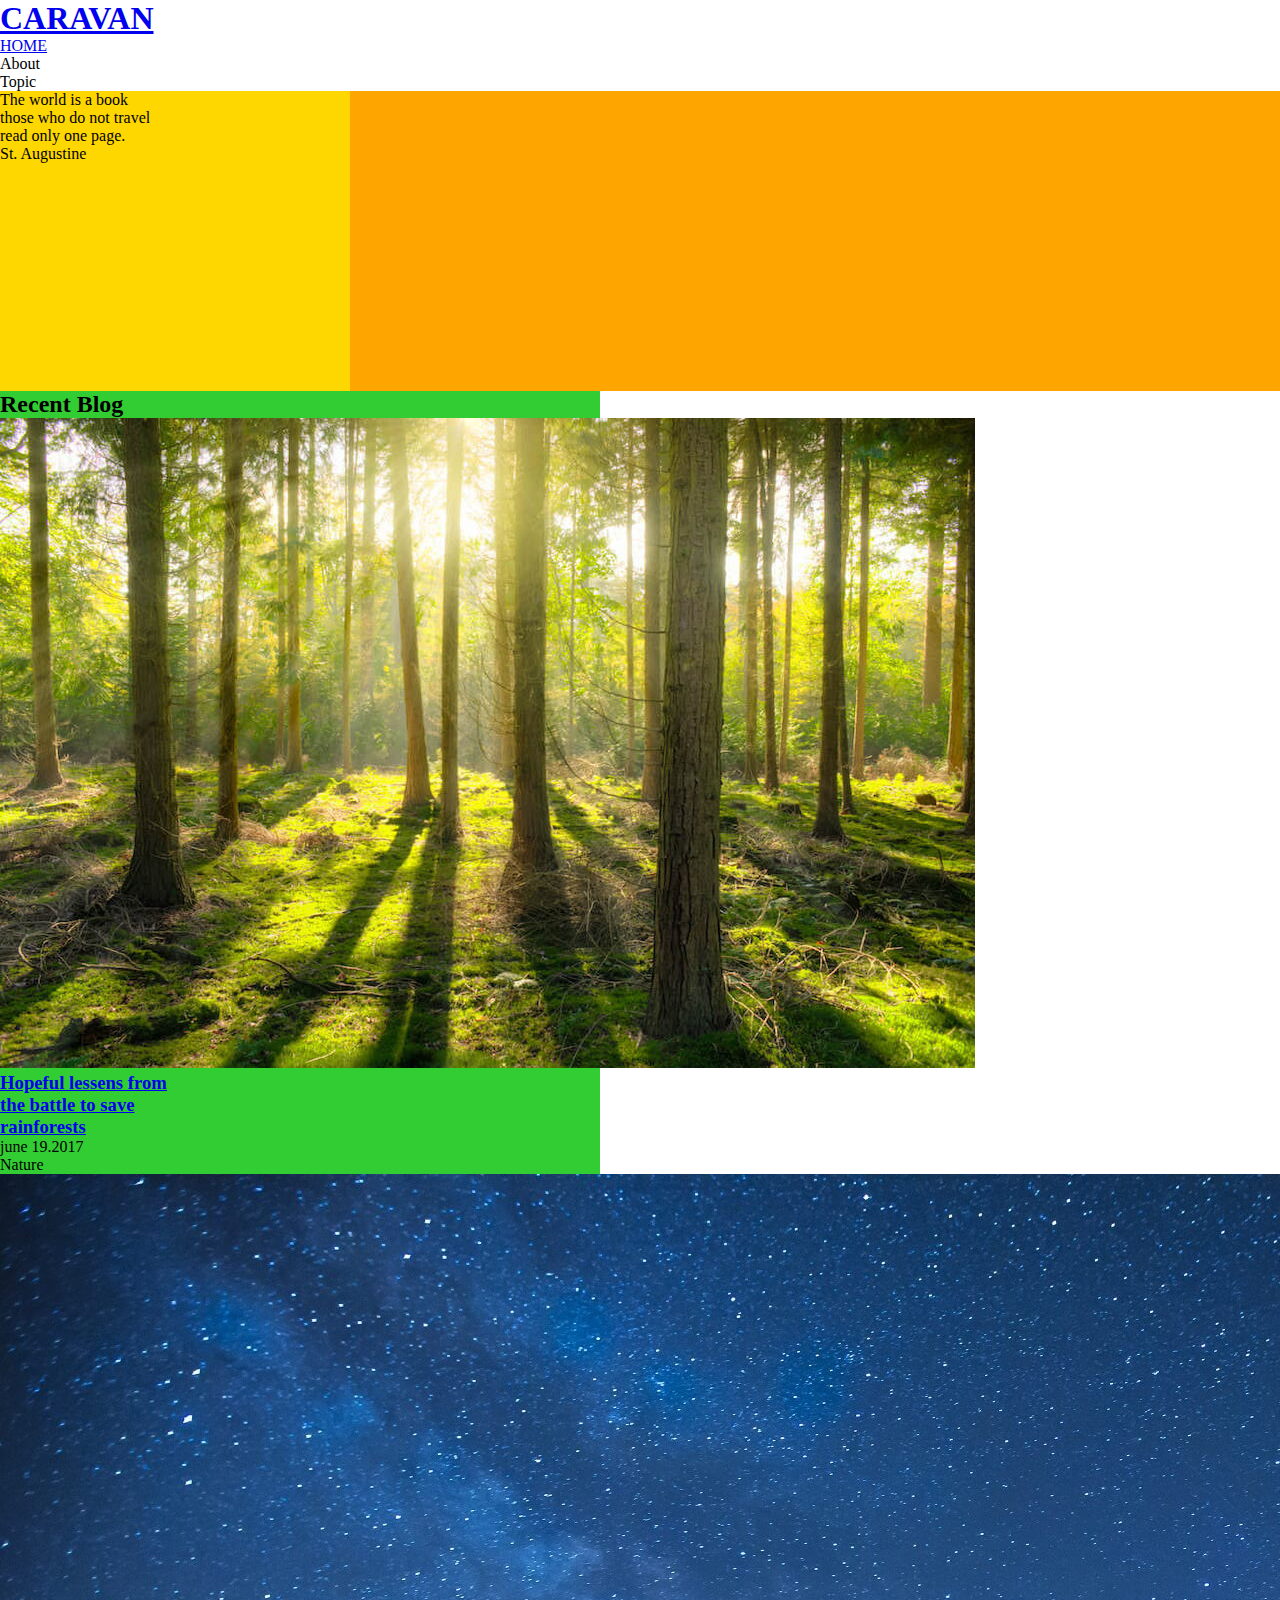
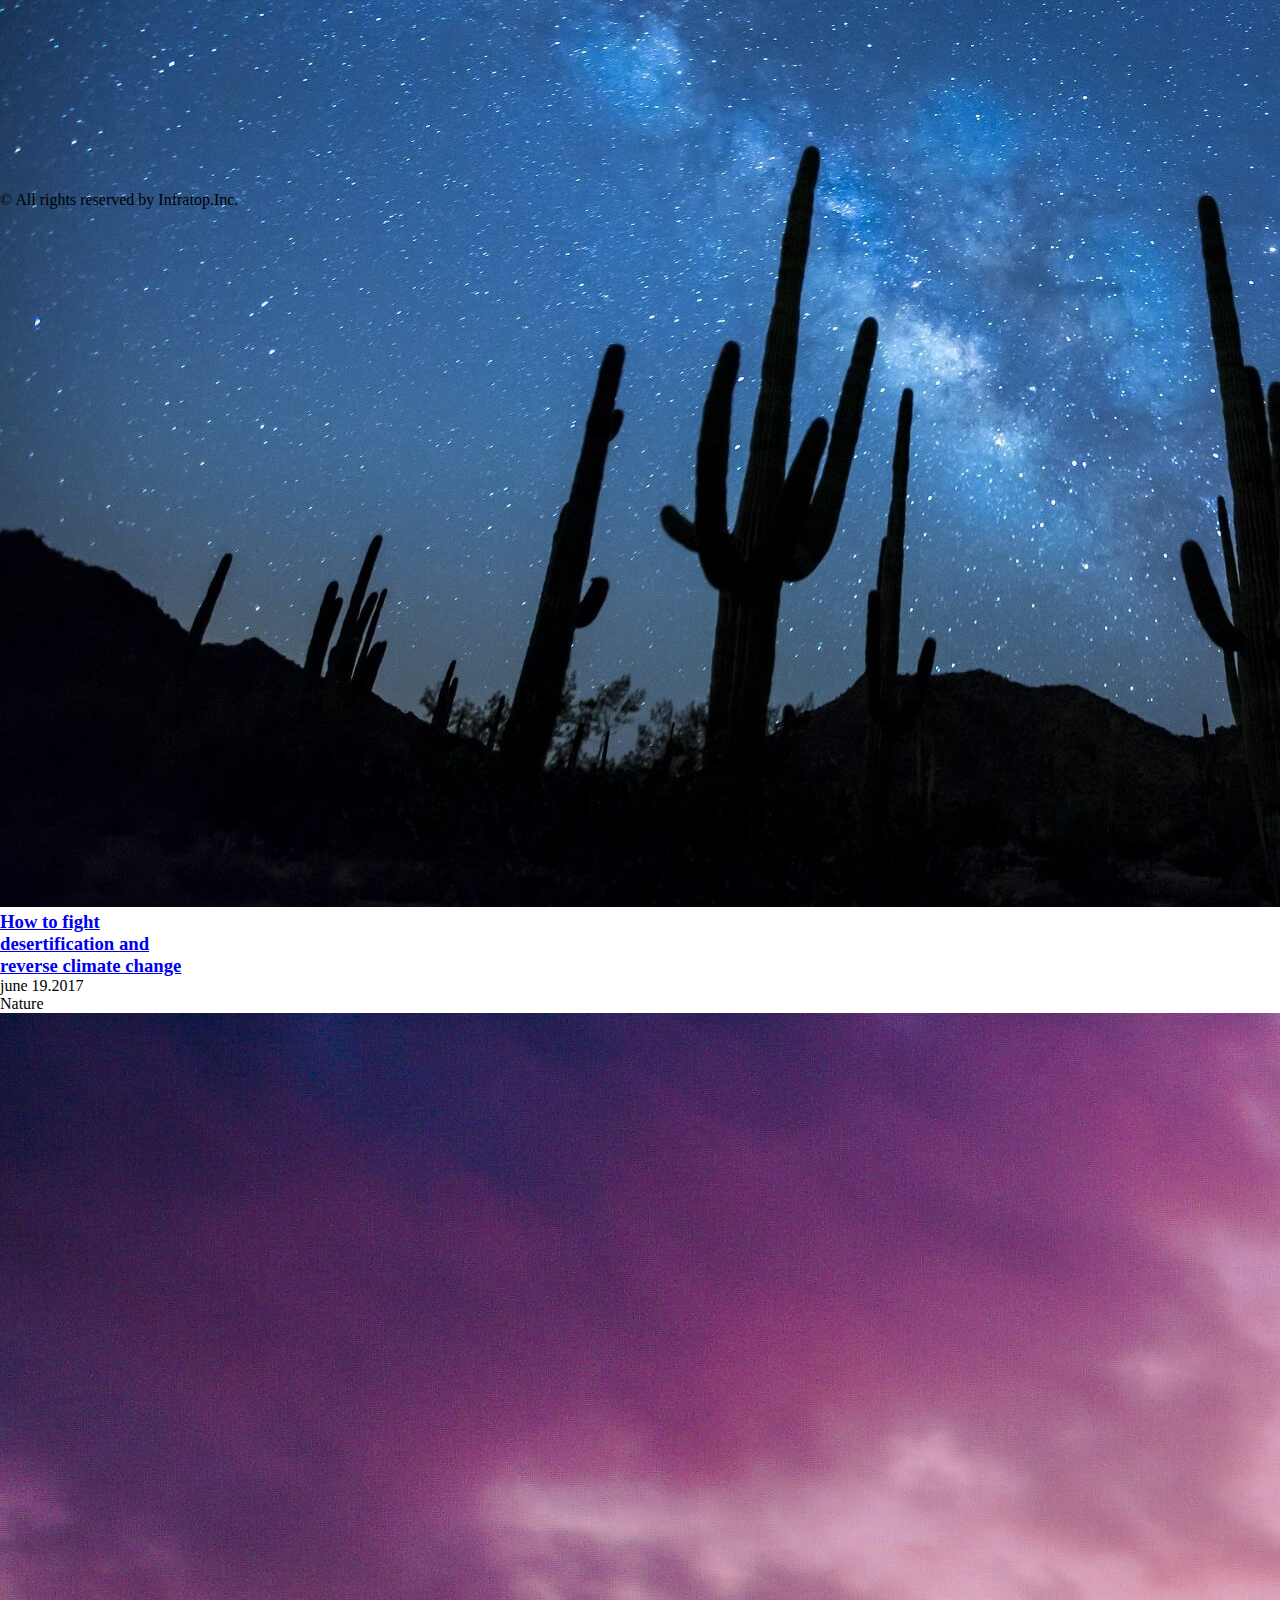
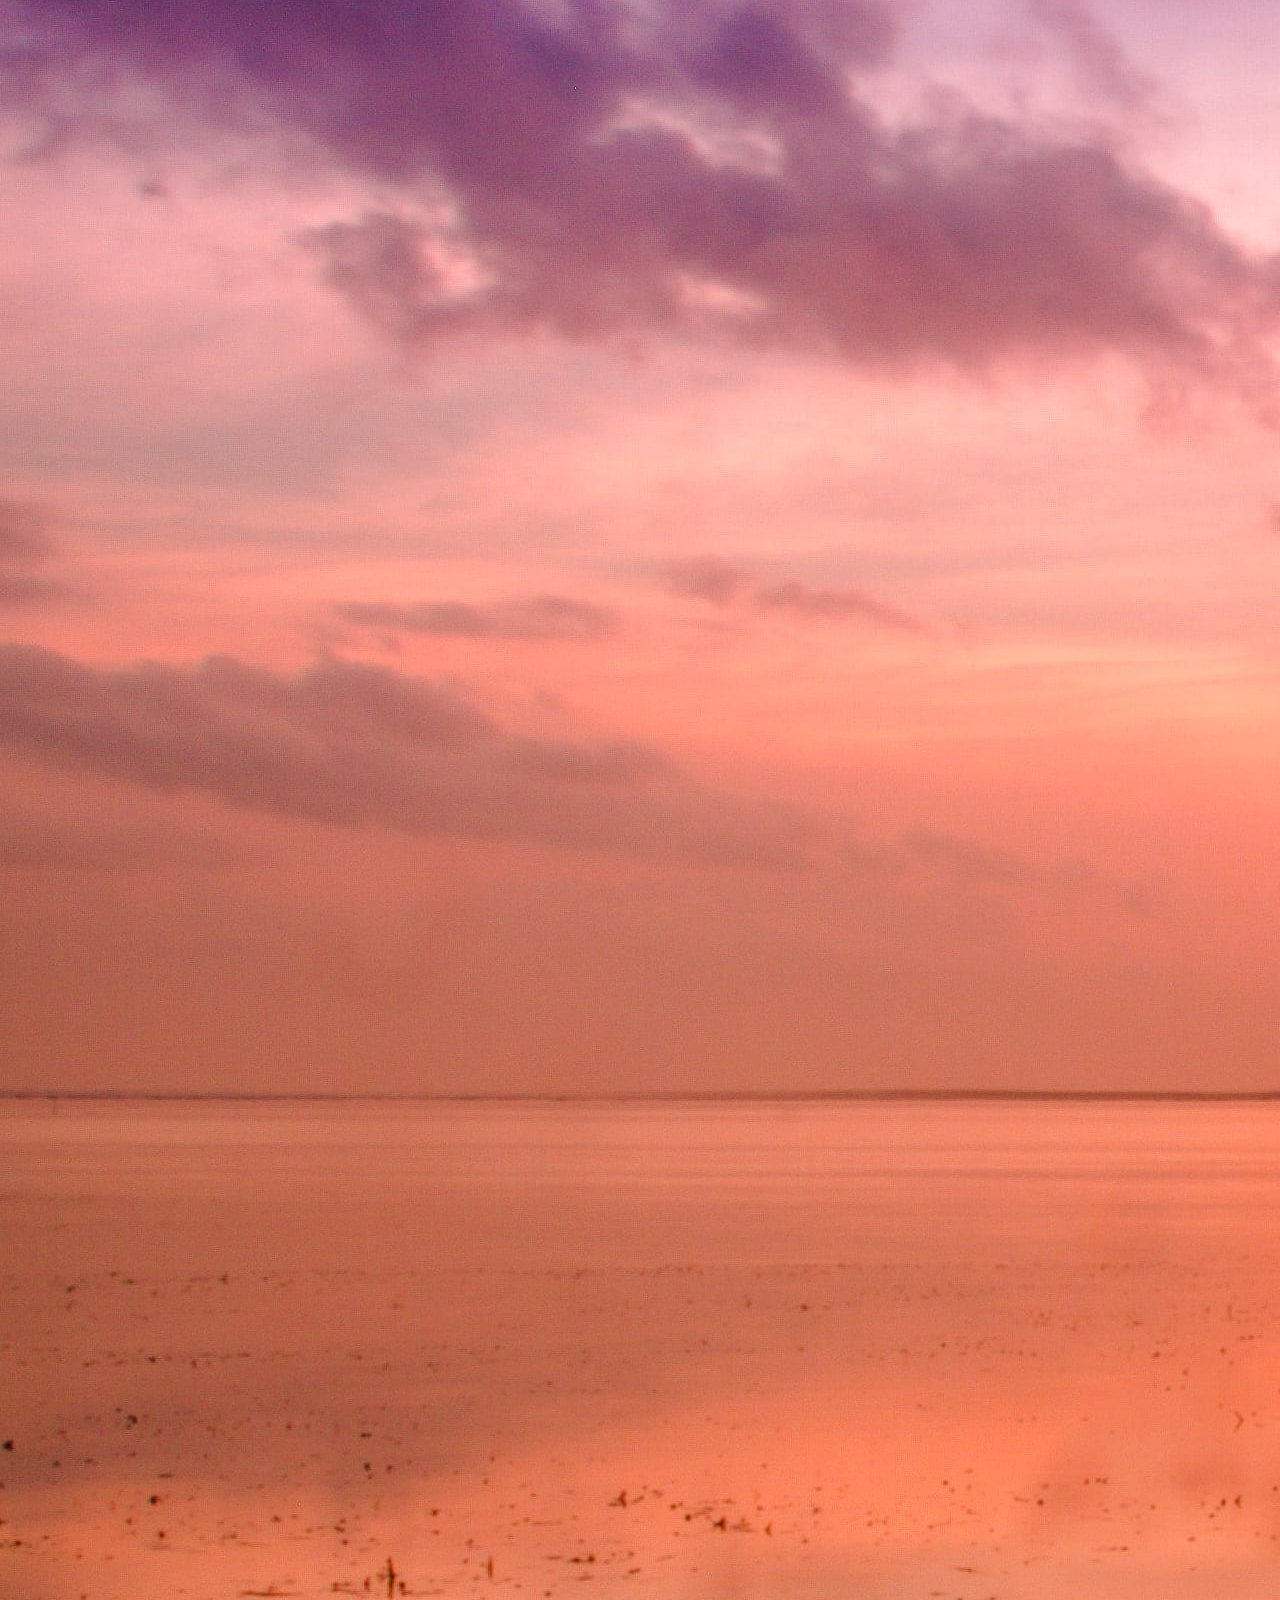
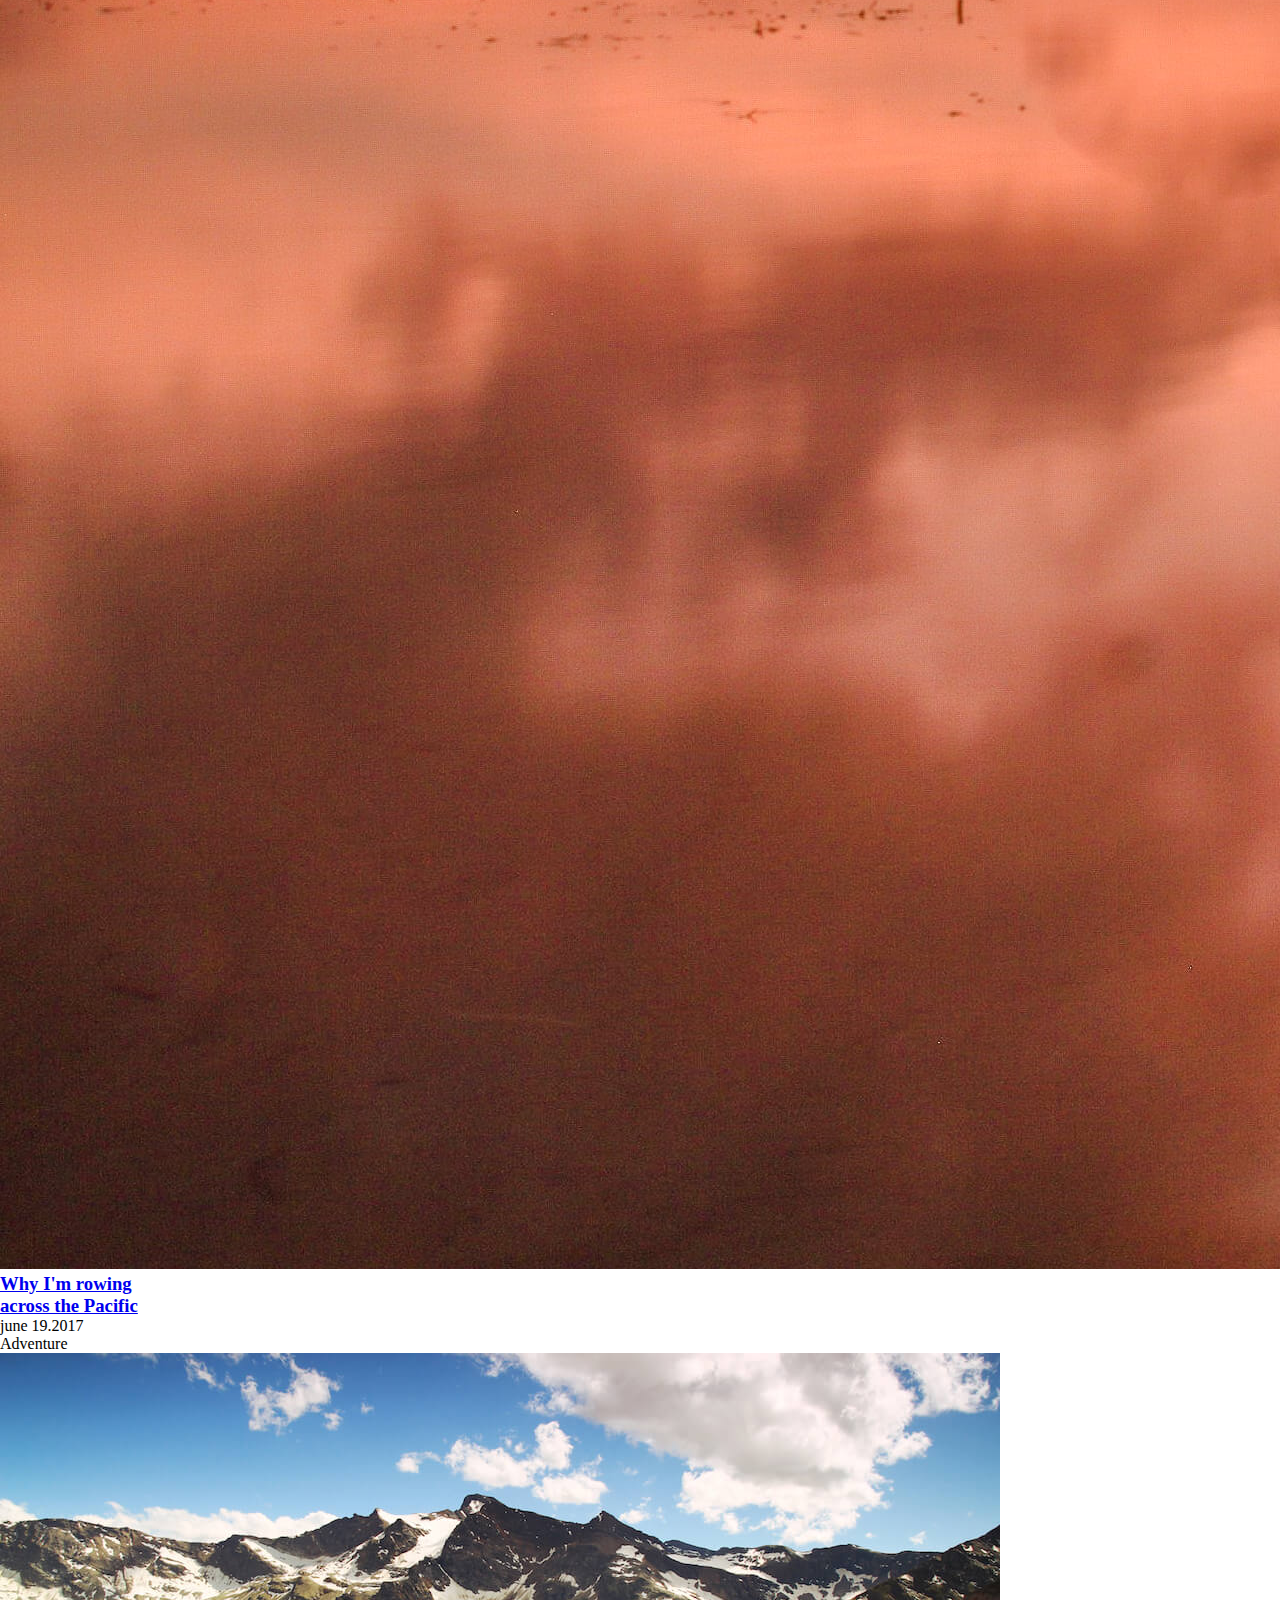
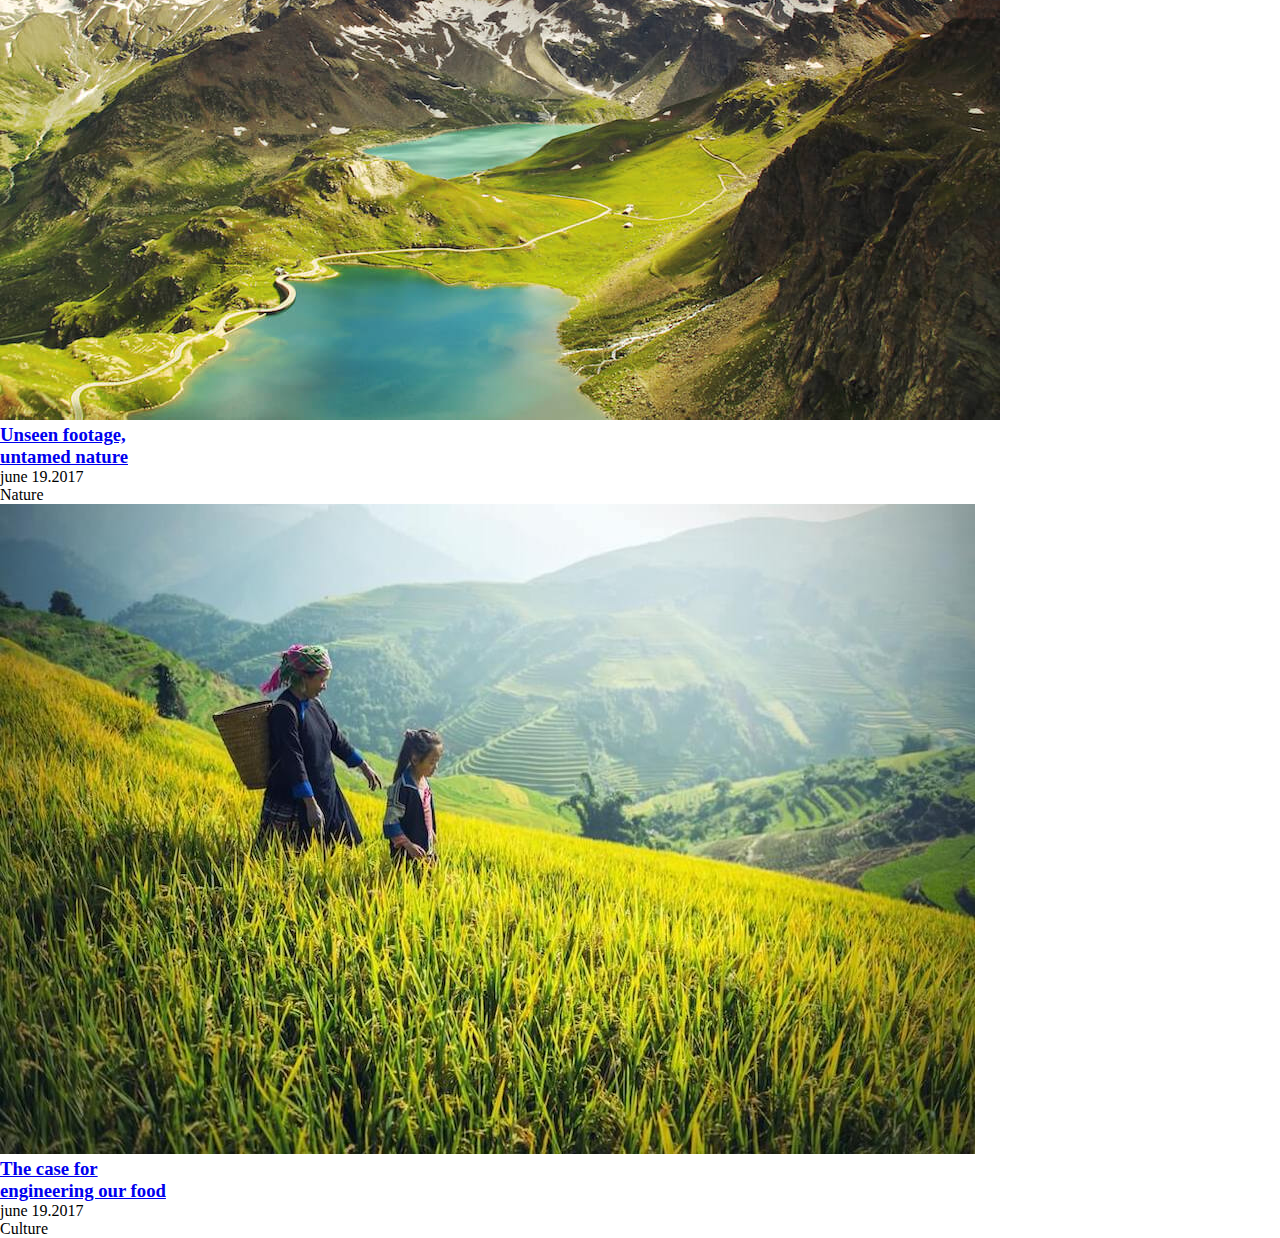
<file: caravan/index.html>
<!DOCTYPE html>
<html lang="jp">
<head>
  <meta charset="UTF-8">
  
  <link rel="stylesheet" href="style.css">
  <meta http-equiv="X-UA-Compatible" content="IE=edge">
  <meta name="viewport" content="width=device-width, initial-scale=1.0">
  <title>CARAVAN</title>
</head>

<body>
  <header>
    <h1 class="heading">
      <a href="index.html">
        CARAVAN
      </a>
      
    </h1>
  </header>

<nav>
  <ul class="nav-list">

    <li class="nav-list-item">
      <a href="index.html">HOME</a>
    </li>
  <li class="nav-list-item">About</li>
  <li class="nav-list-item">Topic</li>
  
  </ul>
</nav>

  <div class="main-visual">
  <div class="main-visual-content">
    <p class="main-visual-text">
      The world is a book<br>
      those who do not travel<br>
      read only one page.
    </p>
    <p class="main-visual-name">
      St. Augustine
    </p>


  </div>
  </div>
  

  <main>
    <section class="blog">
    <h2 class="blog-heading">Recent Blog</h2>
    <div class="blog-box">
    <div class="blog-item">
      <img class="blog-image" src="img/forest.jpg">
      <section class="blog-text">
        <h3 class="blog-text-heading">
          <a href="single.html">
            Hopeful lessens from<br>
            the battle to save<br>
            rainforests
          </a>

        </h3>
        <p class="blog-date">june 19.2017</p>
        <span class="category">Nature</span>
      </section>

    </div>

    <div class="blog-item">
      <img class="blog-image" src="img/desert.jpg">
      <section class="blog-text">
        <h3 class="blog-text-heading">
          <a href="single.html">
              How to fight<br />
              desertification and<br />
              reverse climate change
          </a>

        </h3>
        <p class="blog-date">june 19.2017</p>
        <span class="category">Nature</span>
      </section>

    </div>

    <div class="blog-item">
      <img class="blog-image" src="img/sunset.jpg">
      <section class="blog-text">
        <h3 class="blog-text-heading">
          <a href="single.html">
            Why I'm rowing<br />
            across the Pacific
          </a>

        </h3>
        <p class="blog-date">june 19.2017</p>
        <span class="category">Adventure</span>
      </section>

    </div>

    <div class="blog-item">
      <img class="blog-image" src="img/italy.jpg">
      <section class="blog-text">
        <h3 class="blog-text-heading">
          <a href="single.html">
            Unseen footage,<br />
            untamed nature
          </a>

        </h3>
        <p class="blog-date">june 19.2017</p>
        <span class="category">Nature</span>
      </section>

    </div>

    <div class="blog-item">
      <img class="blog-image" src="img/asia.jpg">
      <section class="blog-text">
        <h3 class="blog-text-heading">
          <a href="single.html">
            The case for<br />
            engineering our food
          </a>

        </h3>
        <p class="blog-date">june 19.2017</p>
        <span class="category">Culture</span>
      </section>

    </div>
    </div>
    </section>
    <div class="sidebar"></div>
  </main>

  <footer>
    <p class="footer-text">© All rights reserved by Infratop.Inc.</p>
    


  </footer>

  
</body>
</html>
</file>
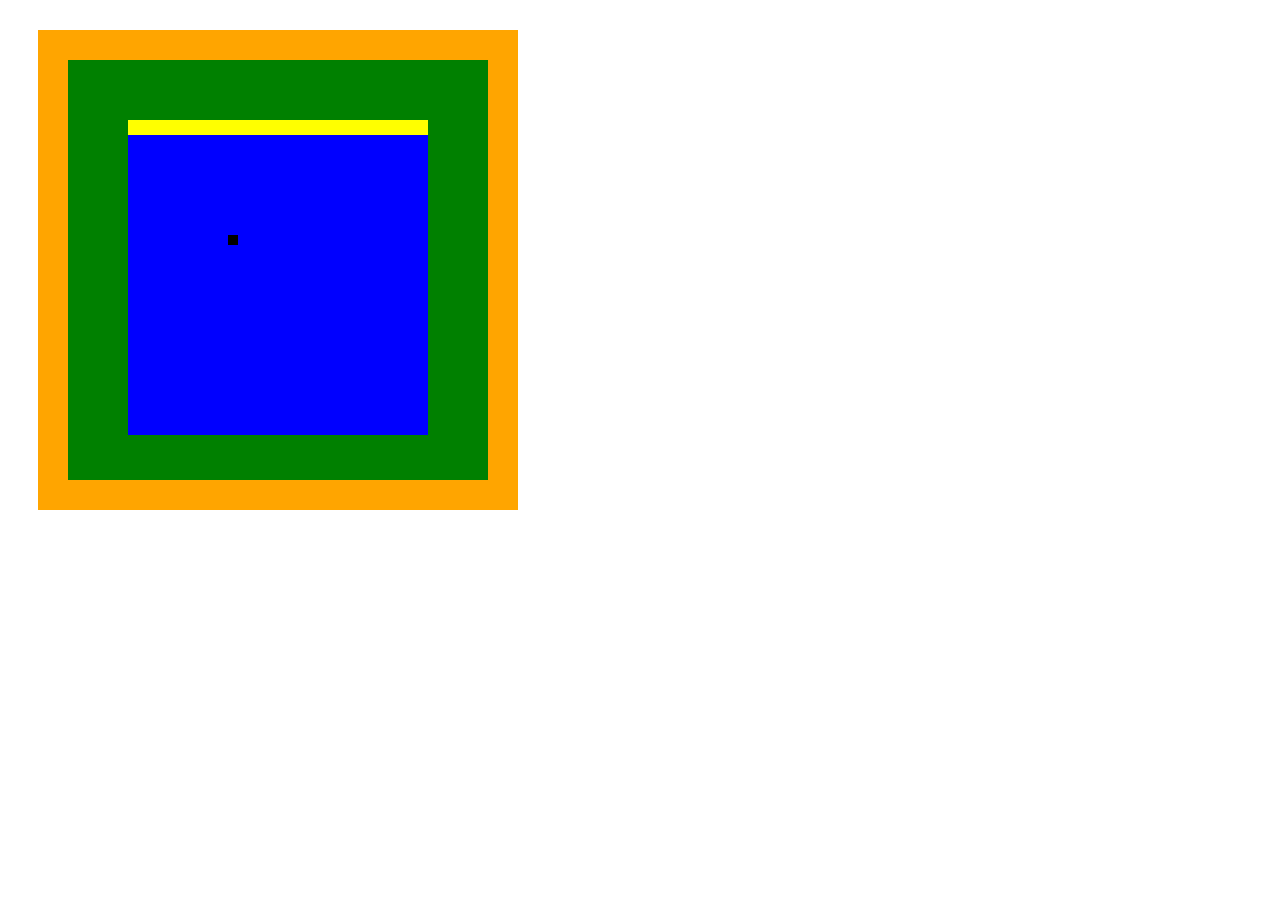
<file: box.html>
<!DOCTYPE html>
<html lang="ja">
<head>
  <meta charset="UTF-8">

  <link rel="stylesheet" href="box.css">
  <meta http-equiv="X-UA-Compatible" content="IE=edge">
  <meta name="viewport" content="width=device-width, initial-scale=1.0">
  <title>BOX</title>

</head>
<body>
  <div class="box1">
    <div class="box2"><div class="box3"></div></div>
  
  </div>
  
</body>
</html>
</file>
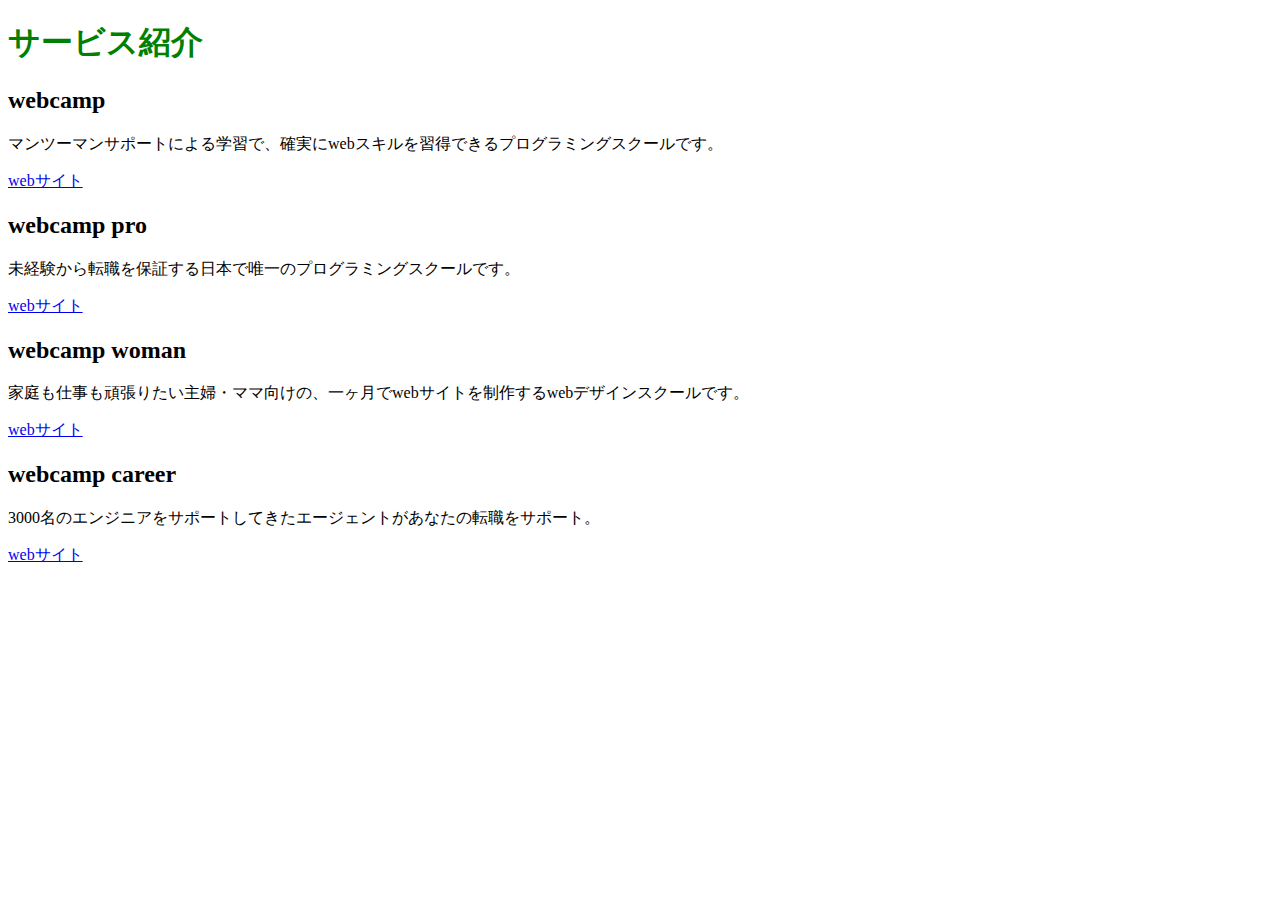
<file: ensyu1.html>
<!DOCTYPE HTML>
<html lang="ja">
  <head>
    <meta charset="UTF-8">
    <title>演習問題</title>

    <link rel="stylesheet" href="ensyucss1.css">

  </head>

  <body>
    <h1 id="word-green">サービス紹介</h1>

    <h2>webcamp</h2>
    <p>マンツーマンサポートによる学習で、確実にwebスキルを習得できるプログラミングスクールです。</p>
    <a href="https://web-camp.io/">webサイト</a>

    <h2>webcamp pro</h2>
    <p>未経験から転職を保証する日本で唯一のプログラミングスクールです。</p>
    <a href="https://web-camp.io/">webサイト</a>

    <h2>webcamp woman</h2>
    <p>家庭も仕事も頑張りたい主婦・ママ向けの、一ヶ月でwebサイトを制作するwebデザインスクールです。</p>
    <a href="https://web-camp.io/">webサイト</a>

    <h2>webcamp career</h2>
    <p>3000名のエンジニアをサポートしてきたエージェントがあなたの転職をサポート。</p>
    <a href="https://web-camp.io/">webサイト</a>


  </body>
</file>
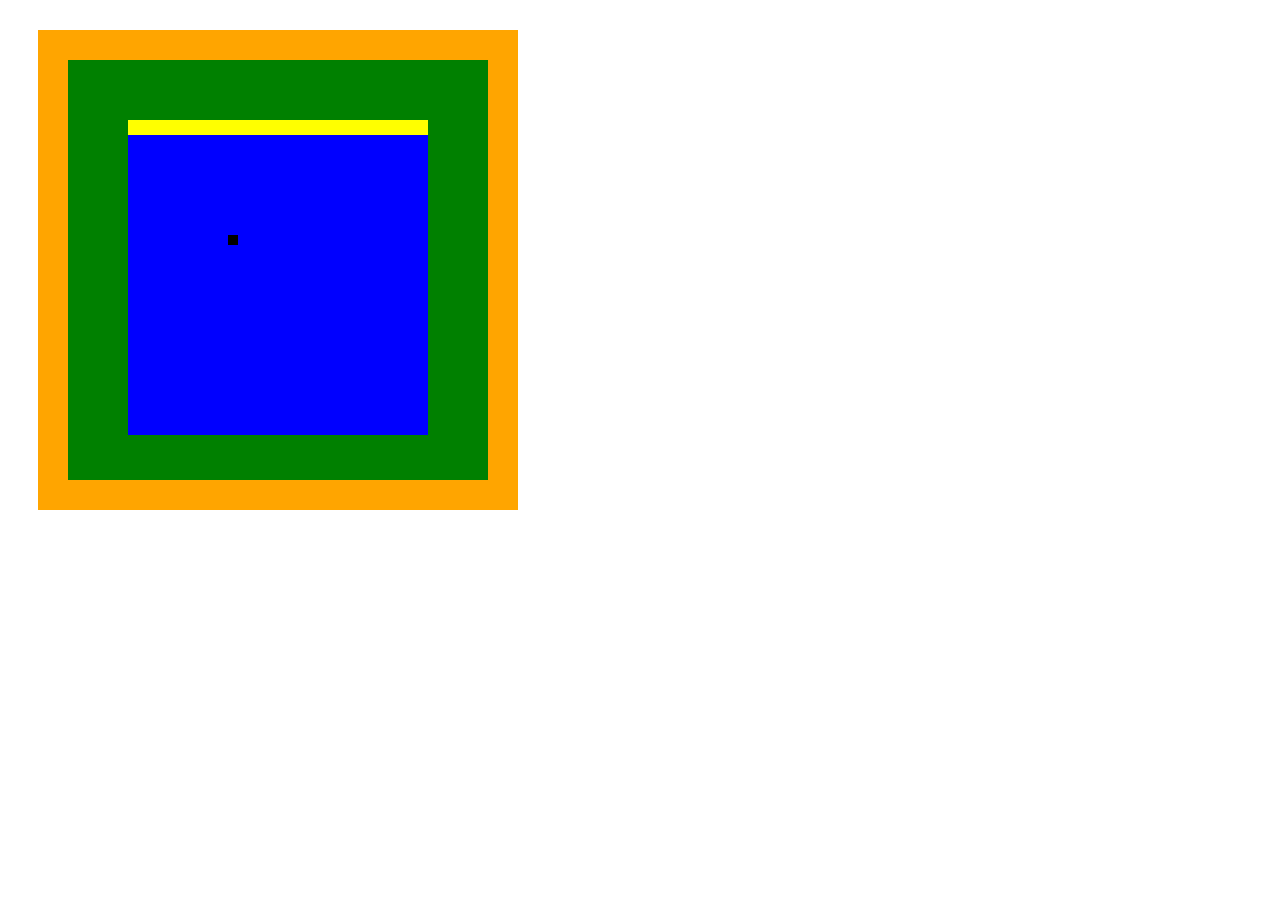
<file: box/box.html>
<!DOCTYPE html>
<html lang="ja">
<head>
  <meta charset="UTF-8">

  <link rel="stylesheet" href="box.css">
  <meta http-equiv="X-UA-Compatible" content="IE=edge">
  <meta name="viewport" content="width=device-width, initial-scale=1.0">
  <title>BOX</title>

  

</head>
<body>
  <div class="box1">
    <div class="box2"><div class="box3"></div></div>
  
  </div>
  
</body>
</html>
</file>
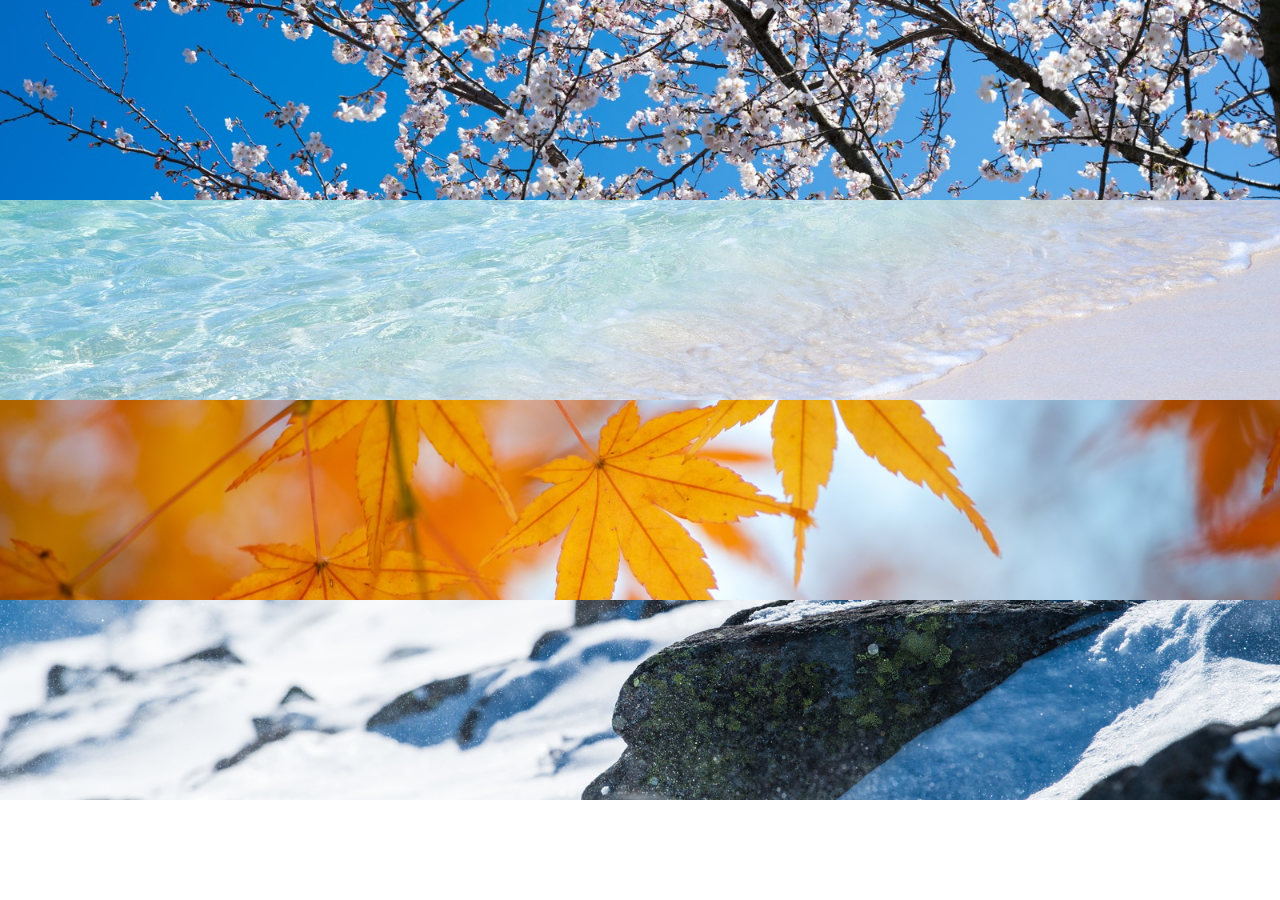
<file: caravan/1-6.html>
<!DOCTYPE html>
<html lang="ja">
<head>
  <meta charset="UTF-8">
  <link rel="stylesheet" href="1-6.css">
  <meta http-equiv="X-UA-Compatible" content="IE=edge">
  <meta name="viewport" content="width=device-width, initial-scale=1.0">
  <title>1-6演習問題</title>
</head>
<body>
  <div class="spring"></div>
  <div class="summer"></div>
  <div class="fall"></div>
  <div class="winter"></div>
  
</body>
</html>
</file>
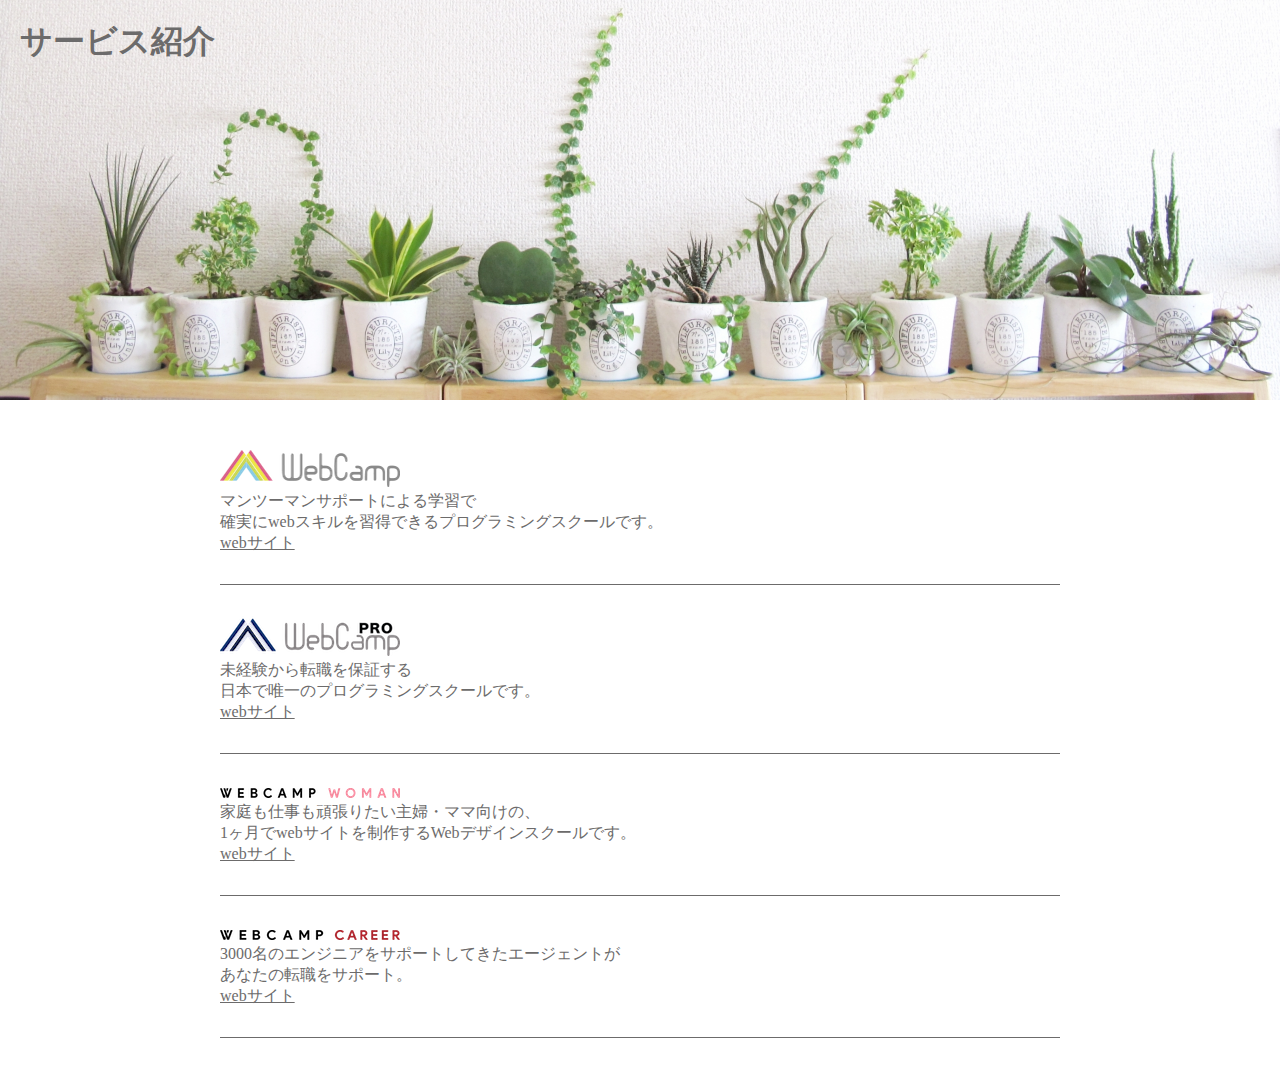
<file: caravan/1-7.html>
<!DOCTYPE html>
<html lang="ja">
<head>
  <meta charset="UTF-8">
  <link rel="stylesheet" href="1-7.css">
  <meta http-equiv="X-UA-Compatible" content="IE=edge">
  <meta name="viewport" content="width=device-width, initial-scale=1.0">
  <title>1-7演習問題</title>
</head>
<body>
  <header>
    <section>
      <h1 class="header-text">サービス紹介</h1>
    </section>
  </header>

  <main>
    <div>
  <img src="img3/wc-logo.png">
  <p class="main-tixt">
    マンツーマンサポートによる学習で<br>
    確実にwebスキルを習得できるプログラミングスクールです。
  </p>
  <a href="https://web-camp.io/" class="link-text">webサイト</a>
  <div class="main-bottom">

  </div>
</div>

 <div class="main-box">
  <img src="img3/wcp-logo.png">
  <p class="main-tixt">
    未経験から転職を保証する<br>
    日本で唯一のプログラミングスクールです。
  </p>
  <a href="https://web-camp.io/" class="link-text">webサイト</a>
  <div class="main-bottom">

  </div>
</div>

<div class="main-box">
  <img src="img3/wcw-logo.png">
  <p class="main-tixt">
    家庭も仕事も頑張りたい主婦・ママ向けの、<br>
    1ヶ月でwebサイトを制作するWebデザインスクールです。
  </p>
  <a href="https://web-camp.io/" class="link-text">webサイト</a>
  <div class="main-bottom">

  </div>
 </div>

 <div class="main-box">
  <img src="img3/wcc-logo.png">
  <p class="main-tixt">
    3000名のエンジニアをサポートしてきたエージェントが<br>
    あなたの転職をサポート。
  </p>
  <a href="https://web-camp.io/" class="link-text">webサイト</a>
  <div class="main-bottom">

  </div>
</div>

  </main>
</body>
</html>
</file>
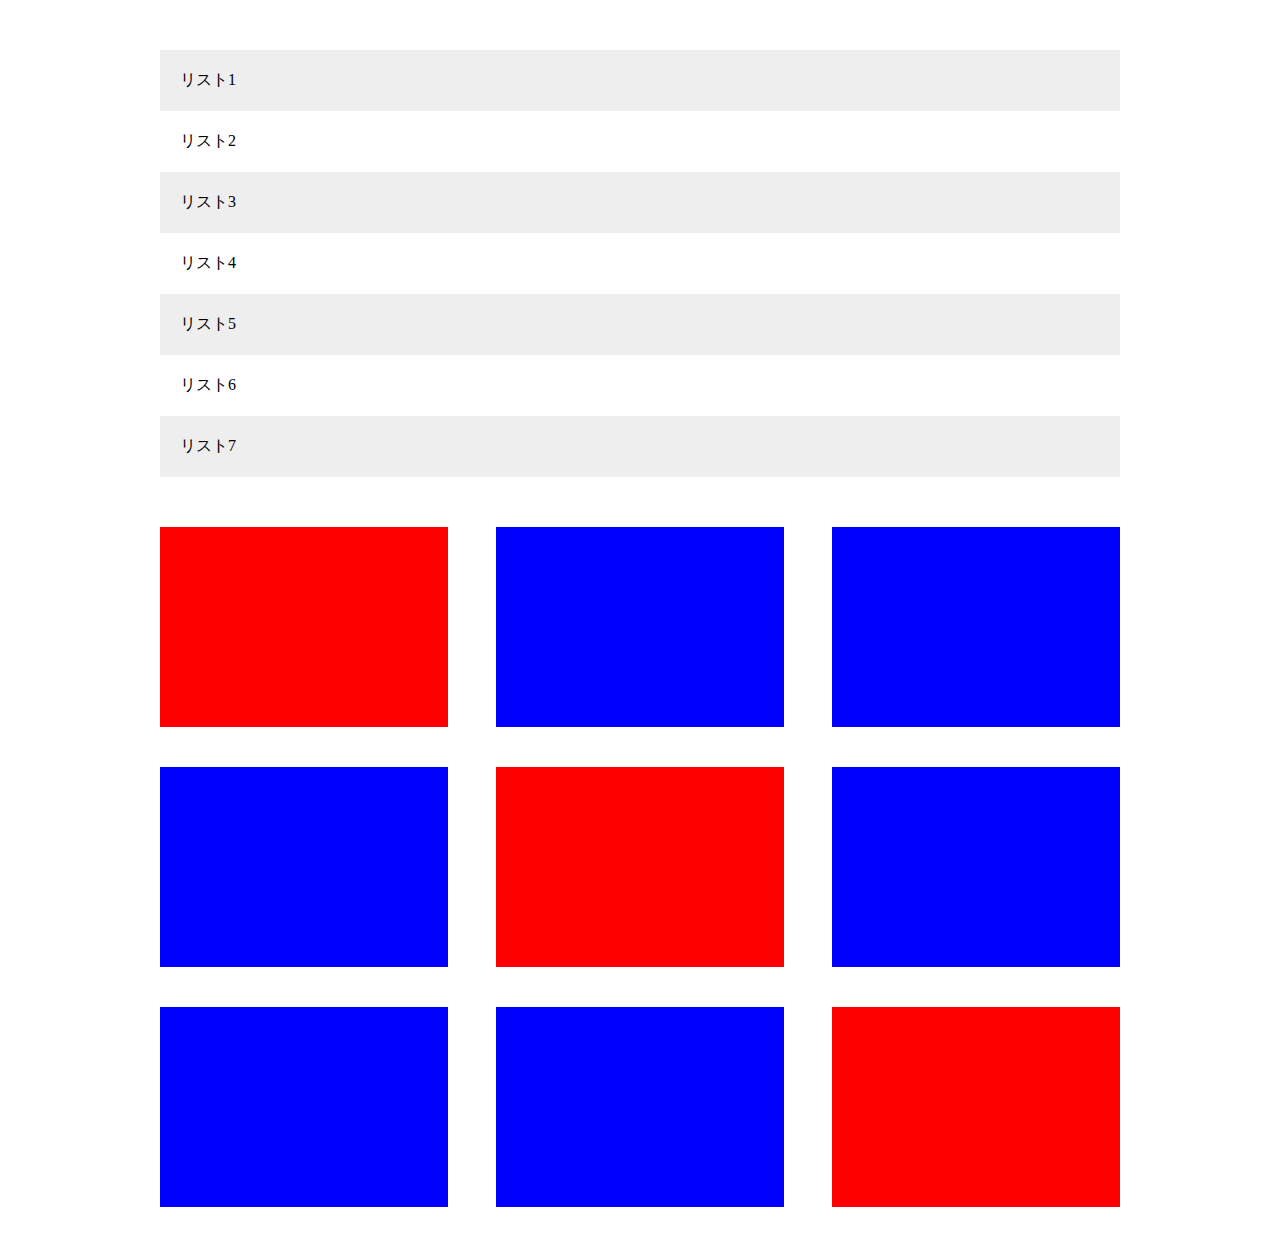
<file: caravan/1-8.html>
<!DOCTYPE html>
<html lang="jp">
<head>
  <meta charset="UTF-8">
  <link rel="stylesheet" href="1-8.css">
  <meta http-equiv="X-UA-Compatible" content="IE=edge">
  <meta name="viewport" content="width=device-width, initial-scale=1.0">
  <title>1-8演習問題</title>
</head>
<body>
  <main>
    <ul class="list-ul">
      <li class="list-text">リスト1</li>
      <li class="list-text">リスト2</li>
      <li class="list-text">リスト3</li>
      <li class="list-text">リスト4</li>
      <li class="list-text">リスト5</li>
      <li class="list-text">リスト6</li>
      <li class="list-text">リスト7</li>
    </ul>
    <div class="color-box">
      <div class="box"></div>
      <div class="box"></div>
      <div class="box"></div>
      <div class="box"></div>
      <div class="box"></div>
      <div class="box"></div>
      <div class="box"></div>
      <div class="box"></div>
      <div class="box"></div>
    </div>
  </main>
</body>
</html>
</file>
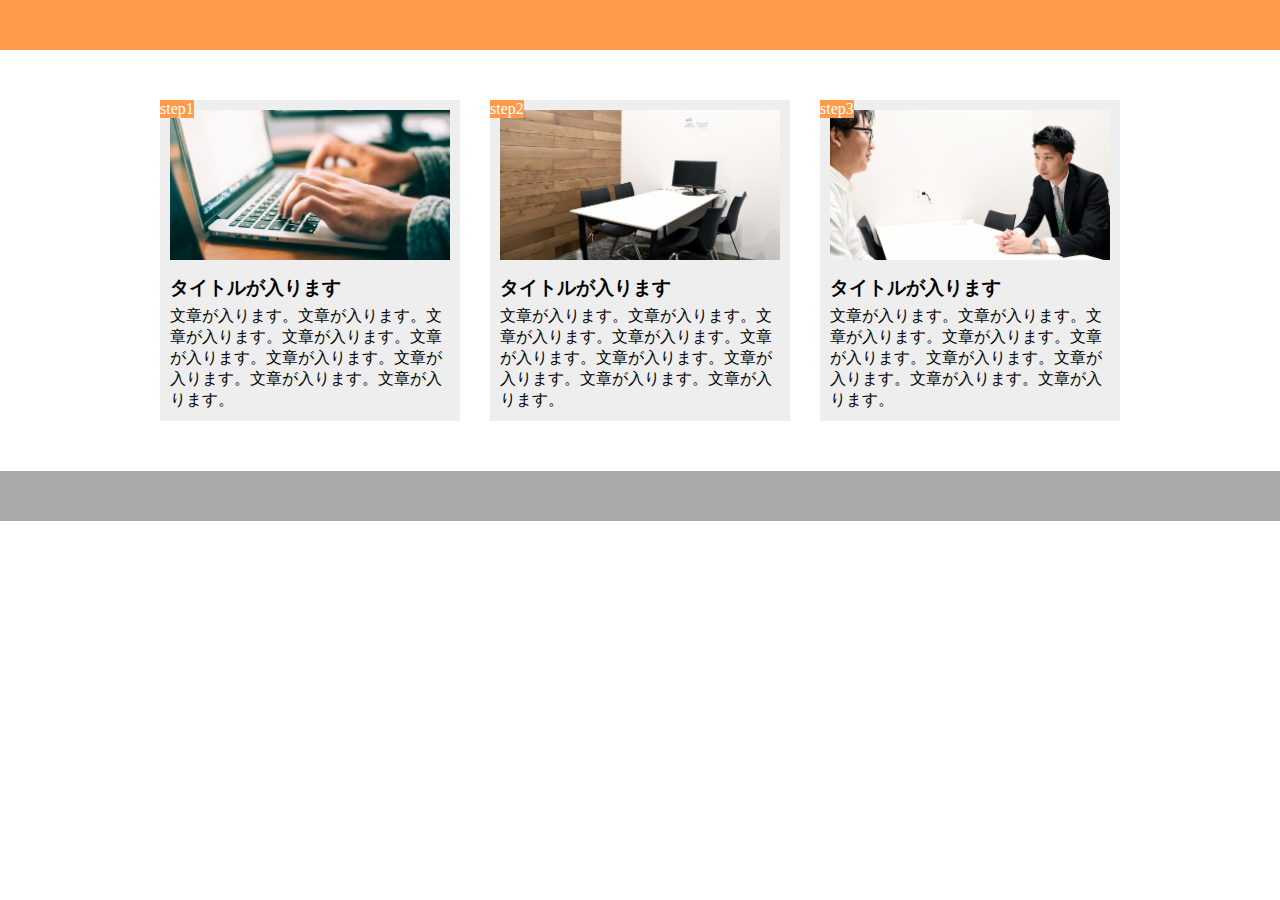
<file: caravan/1-9.html>
<!DOCTYPE html>
<html lang="jp">
<head>
  <meta charset="UTF-8">
  <link rel="stylesheet" href="1-9.css">
  <meta http-equiv="X-UA-Compatible" content="IE=edge">
  <meta name="viewport" content="width=device-width, initial-scale=1.0">
  <title>1-9演習問題</title>
</head>
<body>
  <header>
  </header>
  <main>
    <div class="step-box">
      <div class="img-1"></div>
      <span class="step1">step1</span>
      <h3 class="title-text">タイトルが入ります</h3>
      <p>文章が入ります。文章が入ります。文章が入ります。文章が入ります。文章が入ります。文章が入ります。文章が入ります。文章が入ります。文章が入ります。</p>
    </div>
    <div class="step-box">
      <div class="img-2"></div>
      <span class="step1">step2</span>
      <h3 class="title-text">タイトルが入ります</h3>
      <p>文章が入ります。文章が入ります。文章が入ります。文章が入ります。文章が入ります。文章が入ります。文章が入ります。文章が入ります。文章が入ります。</p>
    </div>
    <div class="step-box">
      <div class="img-3"></div>
      <span class="step1">step3</span>
      <h3 class="title-text">タイトルが入ります</h3>
      <p>文章が入ります。文章が入ります。文章が入ります。文章が入ります。文章が入ります。文章が入ります。文章が入ります。文章が入ります。文章が入ります。</p>
    </div>
  </main>
  <footer>
  </footer>
</body>
</html>
</file>
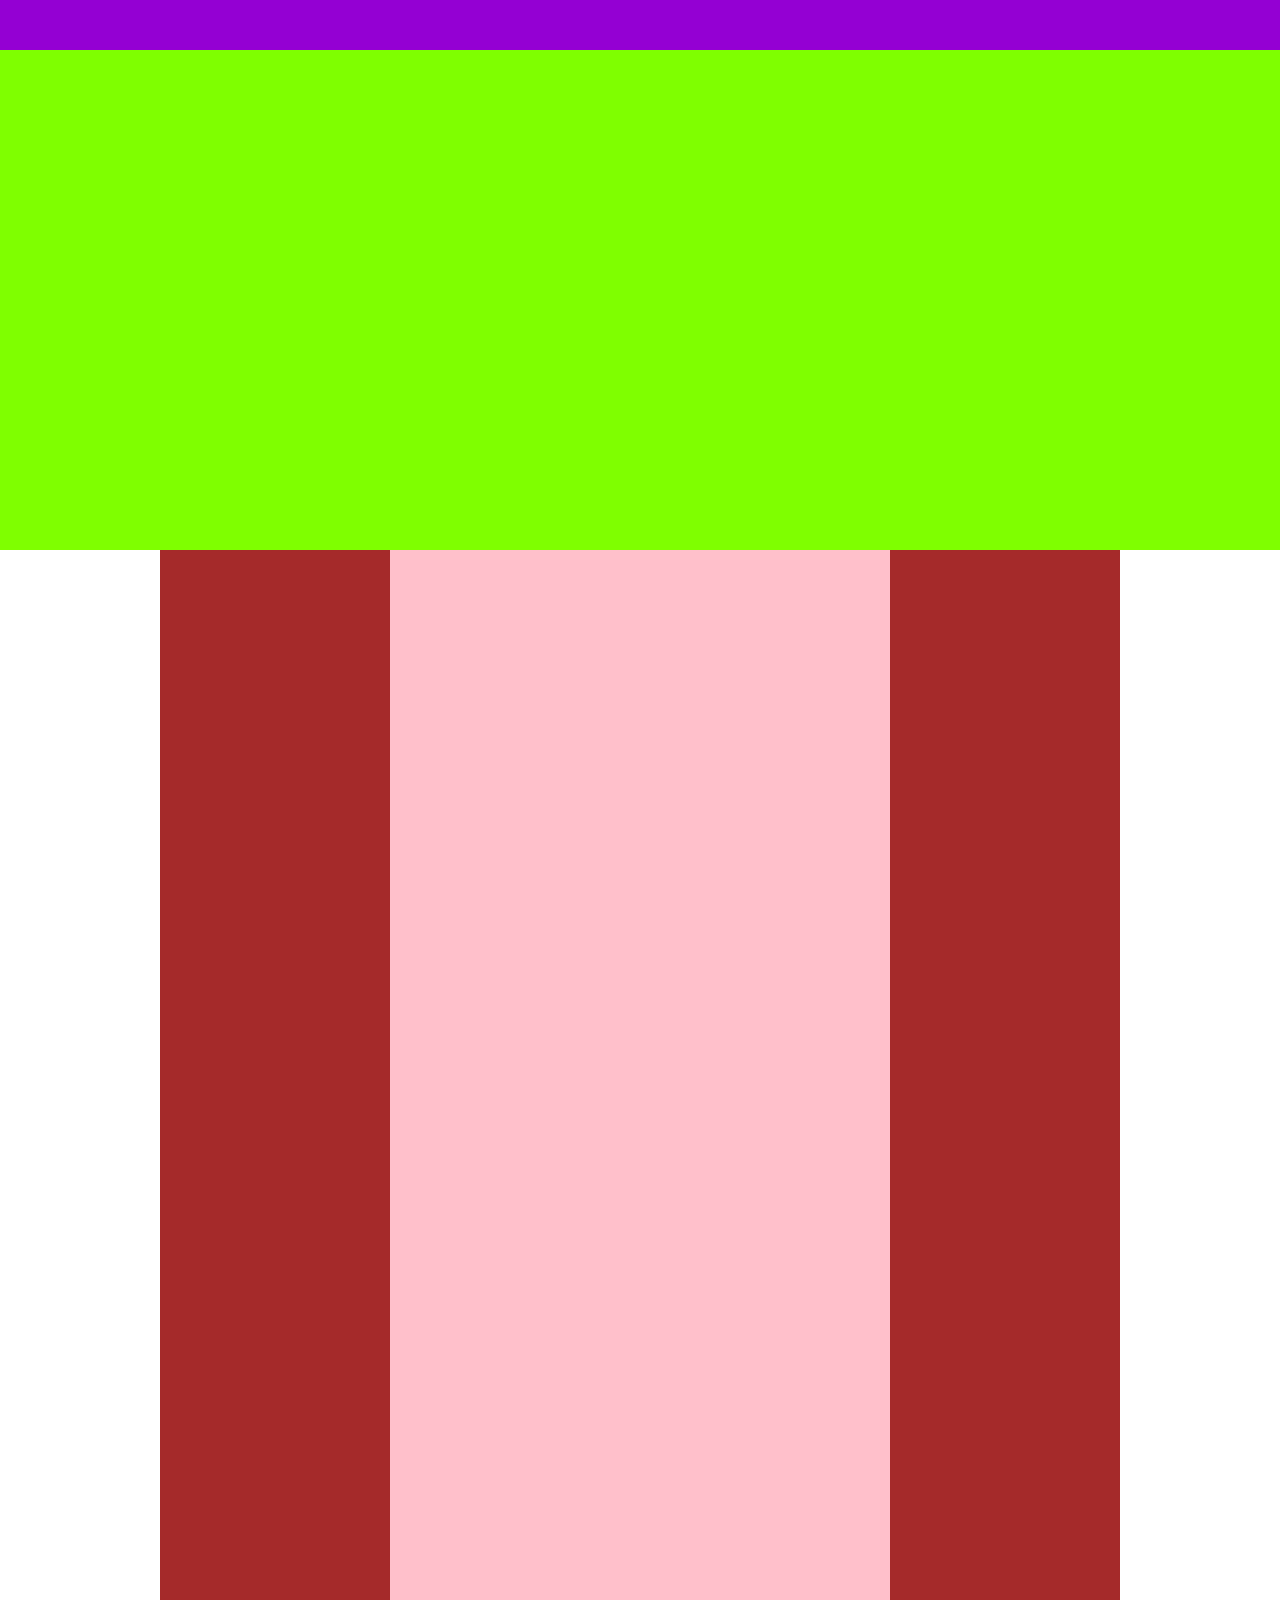
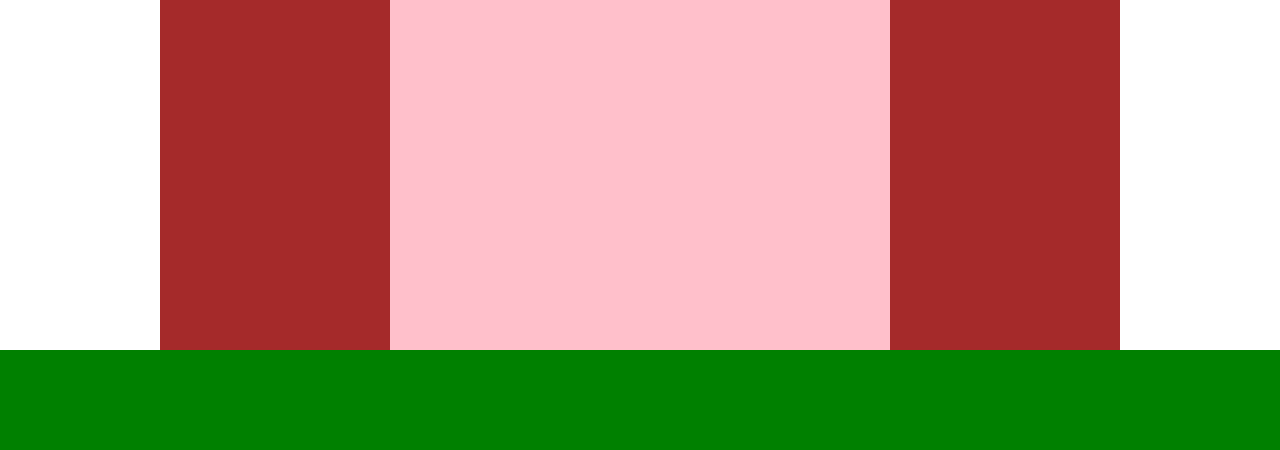
<file: caravan/index1.html>
<!DOCTYPE html>
<html lang="ja">
<head>
  <meta charset="UTF-8">

  <link rel="stylesheet" href="style1.css">
  <meta http-equiv="X-UA-Compatible" content="IE=edge">
  <meta name="viewport" content="width=device-width, initial-scale=1.0">
  <title>演習問題1-4</title>
</head>

<body>
  <div class="header">
  <div class="header-top"></div>
  <div class="header-bottom"></div>
  </div> 

  <div class="main">
  
  <div class="sidbar1"></div>
  <div class="blog"></div>
  <div class="sidbar2"></div>
  </div>

  <div class="footer">
  </div>
  
</body>
</html>
</file>
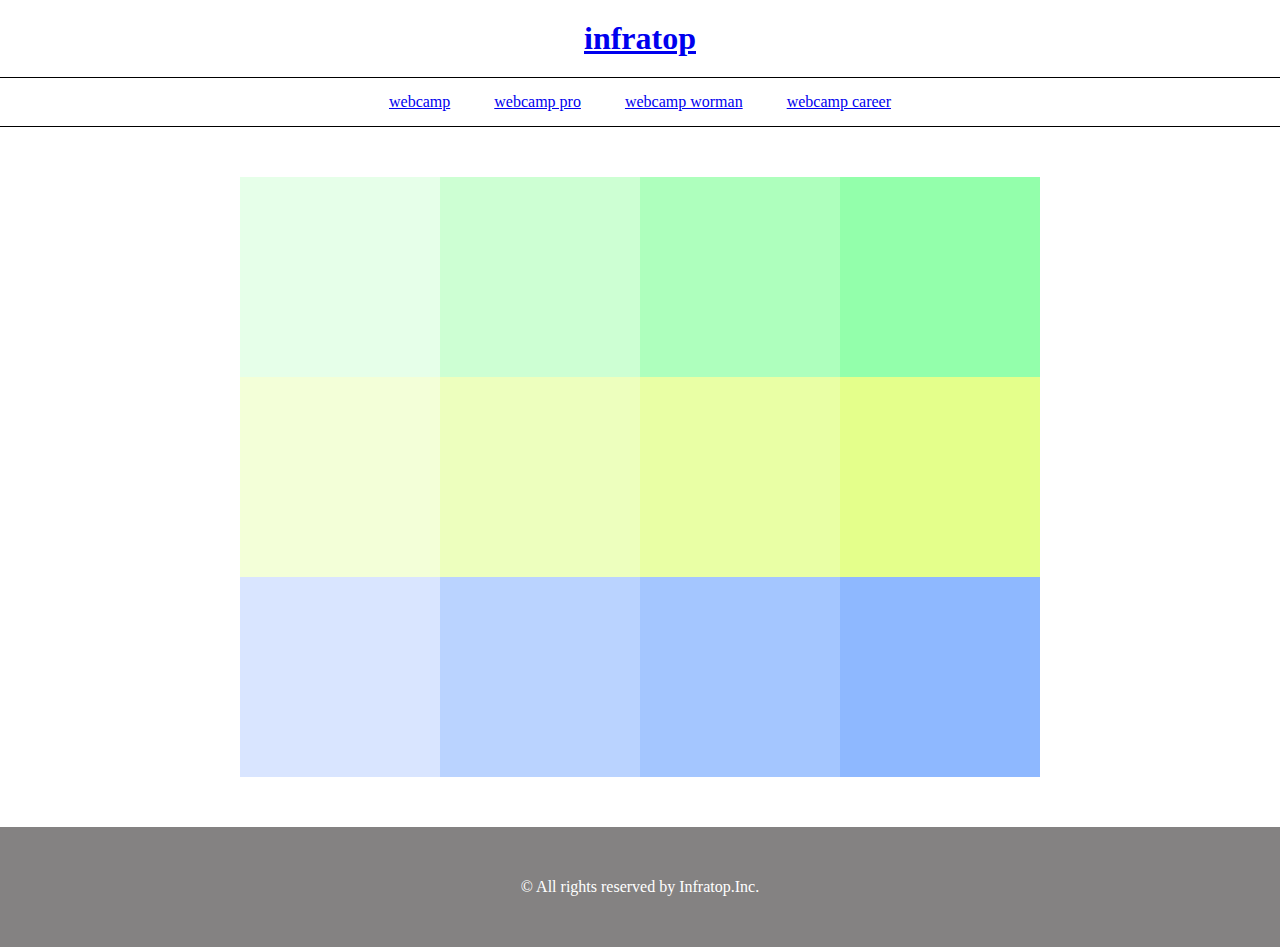
<file: caravan/index2.html>
<!DOCTYPE html>
<html lang="ja">
<head>
  <meta charset="UTF-8">
  <link rel="stylesheet" href="style2.css">
  <meta http-equiv="X-UA-Compatible" content="IE=edge">
  <meta name="viewport" content="width=device-width, initial-scale=1.0">
  <title>演習問題1-5</title>
</head>
<body>
  <header>
    <h1><a href="index2.html">infratop</a></h1>
  </header>

  <nav>
    <ul class="nav-list">
      <li class="nav-list-item"><a href="https://web-camp.io/">webcamp</a></li>
      <li class="nav-list-item"><a href="https://web-camp.io/">webcamp pro</a></li>
      <li class="nav-list-item"><a href="https://web-camp.io/">webcamp worman</a></li>
      <li class="nav-list-item"><a href="https://web-camp.io/">webcamp career</a></li>

    </ul>

  </nav>

  <main>
    <div class="box1"></div>
    <div class="box2"></div>
    <div class="box3"></div>
    <div class="box4"></div>
    <div class="box5"></div>
    <div class="box6"></div>
    <div class="box7"></div>
    <div class="box8"></div>
    <div class="box9"></div>
    <div class="box10"></div>
    <div class="box11"></div>
    <div class="box12"></div>

  </main>

  <footer>
    <p class="footer-text">© All rights reserved by Infratop.Inc.</p>
  </footer>
</body>
</html>
</file>
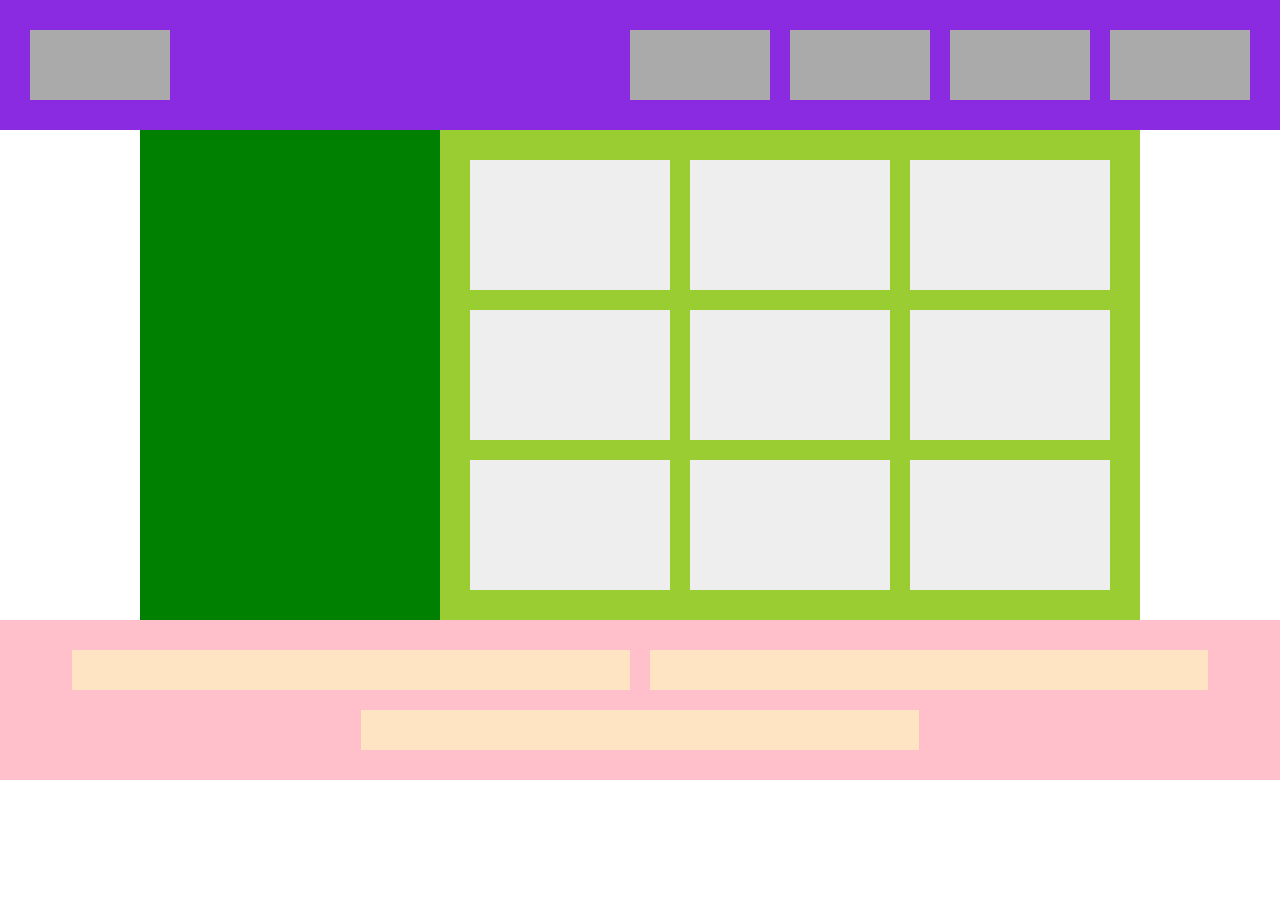
<file: Flexbox/flex.html>
<!DOCTYPE html>
<html lang="jp">
<head>
  <meta charset="UTF-8">
  <link rel="stylesheet" href="style.css">
  <meta http-equiv="X-UA-Compatible" content="IE=edge">
  <meta name="viewport" content="width=device-width, initial-scale=1.0">
  <title>flexbox</title>
</head>
<body>
  <header>
    <div class="header-box"></div>
    <div class="header-box"></div>
    <div class="header-box"></div>
    <div class="header-box"></div>
    <div class="header-box"></div>
  </header>
  <main>
    <div class="left-box"></div>
    <div class="right-box">
      <div class="box"></div>
      <div class="box"></div>
      <div class="box"></div>
      <div class="box"></div>
      <div class="box"></div>
      <div class="box"></div>
      <div class="box"></div>
      <div class="box"></div>
      <div class="box"></div>
    </div>
  </main>
  <footer>
    <div class="footer-box"></div>
    <div class="footer-box"></div>
    <div class="footer-box"></div>
  </footer>
</body>
</html>
</file>
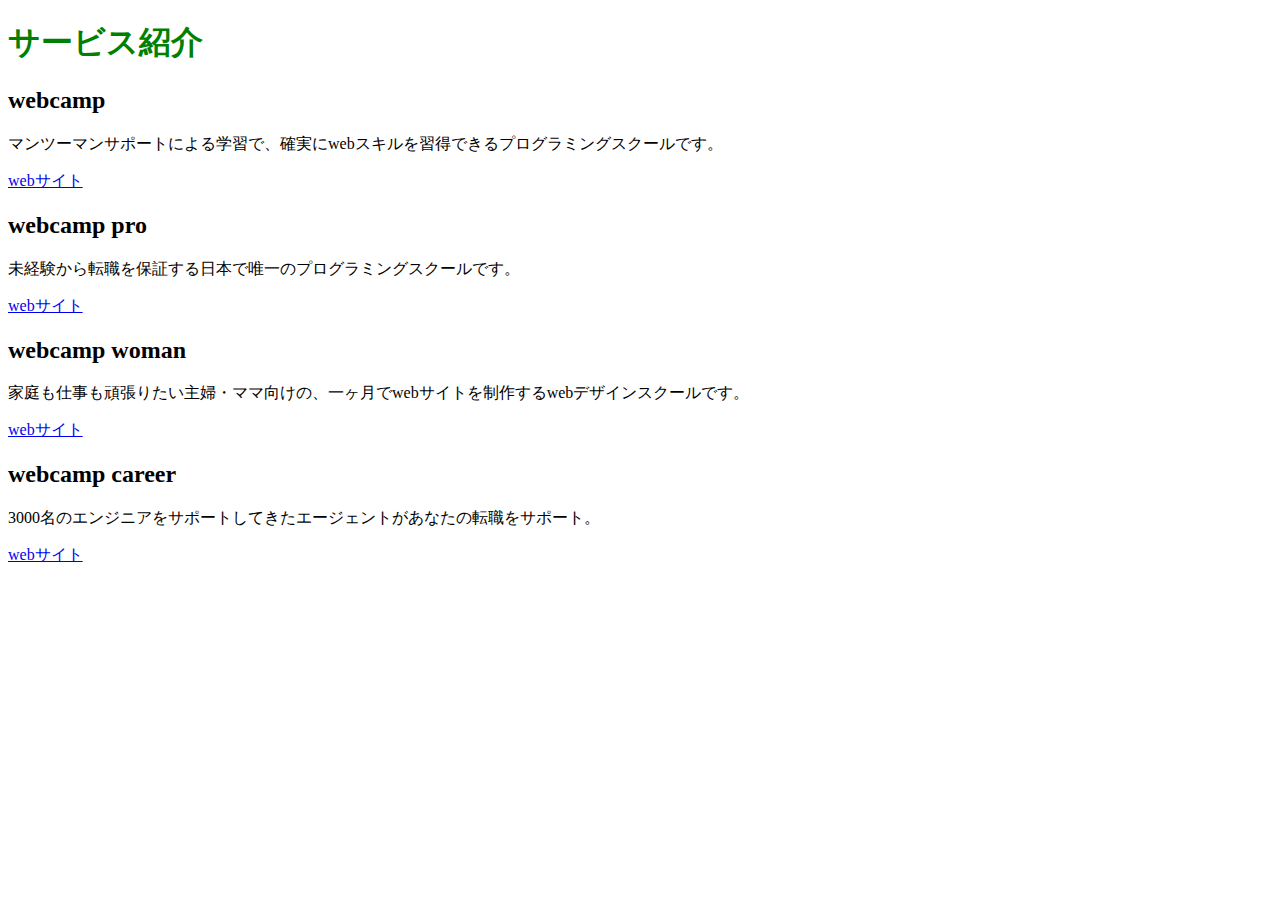
<file: HTML&CSS演習問題1/ensyu1.html>
<!DOCTYPE HTML>
<html lang="ja">
  <head>
    <meta charset="UTF-8">
    <title>演習問題</title>

    <link rel="stylesheet" href="ensyucss1.css">

  </head>

  <body>
    <h1 id="word-green">サービス紹介</h1>

    <h2>webcamp</h2>
    <p>マンツーマンサポートによる学習で、確実にwebスキルを習得できるプログラミングスクールです。</p>
    <a href="https://web-camp.io/">webサイト</a>

    <h2>webcamp pro</h2>
    <p>未経験から転職を保証する日本で唯一のプログラミングスクールです。</p>
    <a href="https://web-camp.io/">webサイト</a>

    <h2>webcamp woman</h2>
    <p>家庭も仕事も頑張りたい主婦・ママ向けの、一ヶ月でwebサイトを制作するwebデザインスクールです。</p>
    <a href="https://web-camp.io/">webサイト</a>

    <h2>webcamp career</h2>
    <p>3000名のエンジニアをサポートしてきたエージェントがあなたの転職をサポート。</p>
    <a href="https://web-camp.io/">webサイト</a>


  </body>
</file>
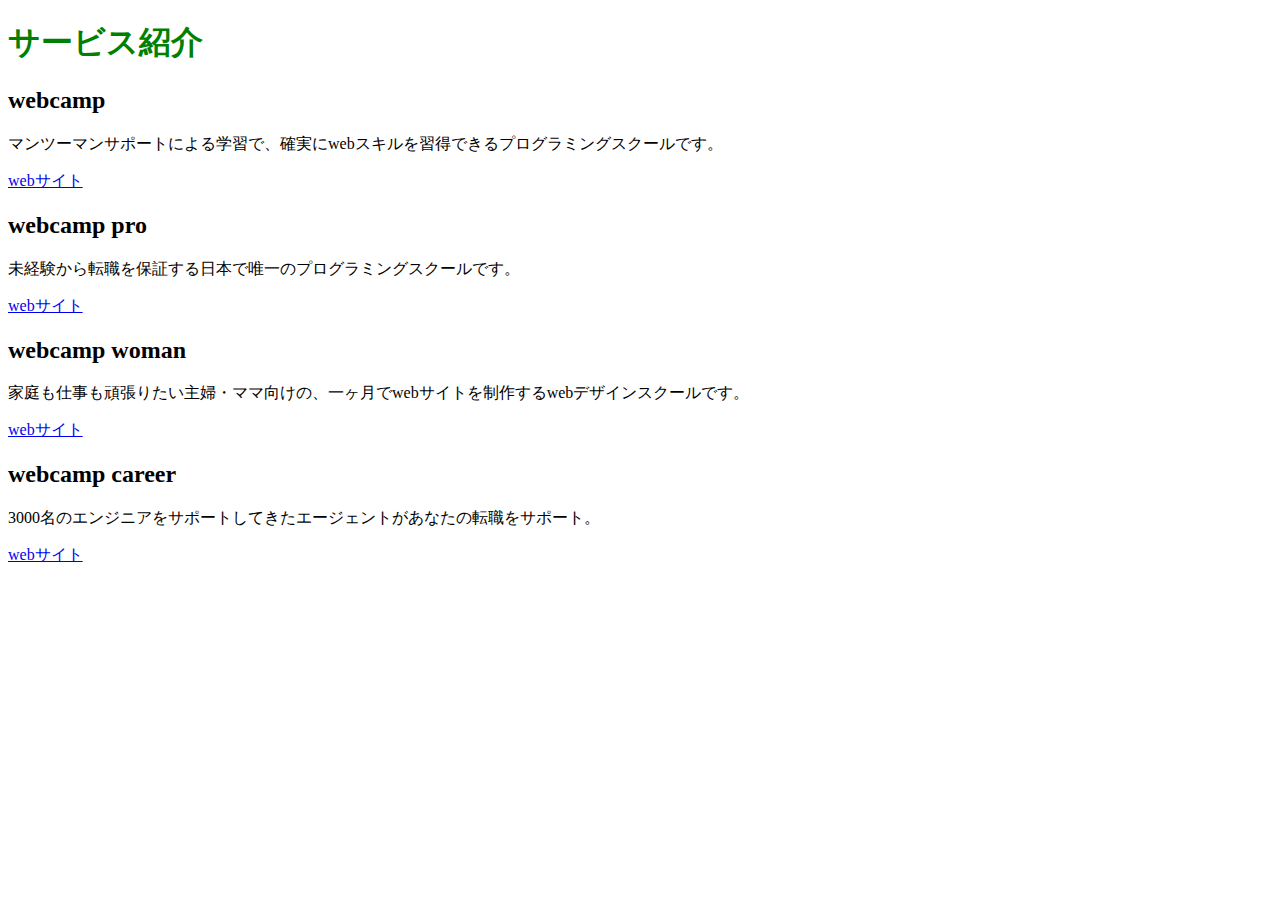
<file: sample/ensyu1.html>
<!DOCTYPE HTML>
<html lang="ja">
  <head>
    <meta charset="UTF-8">
    <title>演習問題</title>

    <link rel="stylesheet" href="ensyucss1.css">

  </head>
  
  <body>
    <h1 id="word-green">サービス紹介</h1>

    <h2>webcamp</h2>
    <p>マンツーマンサポートによる学習で、確実にwebスキルを習得できるプログラミングスクールです。</p>
    <a href="https://web-camp.io/">webサイト</a>

    <h2>webcamp pro</h2>
    <p>未経験から転職を保証する日本で唯一のプログラミングスクールです。</p>
    <a href="https://web-camp.io/">webサイト</a>

    <h2>webcamp woman</h2>
    <p>家庭も仕事も頑張りたい主婦・ママ向けの、一ヶ月でwebサイトを制作するwebデザインスクールです。</p>
    <a href="https://web-camp.io/">webサイト</a>

    <h2>webcamp career</h2>
    <p>3000名のエンジニアをサポートしてきたエージェントがあなたの転職をサポート。</p>
    <a href="https://web-camp.io/">webサイト</a>


    
  </body>
</html>
</file>
<file: caravan/style.css>
*{
  margin: 0;
  padding: 0;
  box-sizing: border-box;
}

.header{
  width: 100%;
  height: 120px;
  background-color: red;
}

.header-top{
  width: 100%;
  height: 70px;
  background-color: hotpink;
}

.header-bottom{
  width: 100%;
  height: 50px;
  background-color: pink;
}

.main-visual{
  width: 100%;
  height: 300px;
  background-color: orange;
}

.main{
  width: 840px;
/* background-color, heightの指定を解除 */
  display: flex;
  /* Flexboxの利用 */
  justify-content: center;
  margin: 0 auto;
  /* 中央寄せ（左右に余白がないとできない） */

}

.blog{width: 600px;  height: 1400px;background-color: limegreen;}
.sidbar{width: 240px;height: 1400px;background-color: palegreen;}

.main-visual-content{
  width: 350px;
  height: 300px;
  background-color: gold;
}

.footer{
  width: 100%;
  height: 120px;
  background-color: blue;
}
</file>
<file: box.css>
.box1 {
  width: 300px;
  height: 300px;
  background-color: green;
  margin-top: 30px;
  margin-left: 30px;
  padding: 60px;
  border: 30px solid orange;
}

.box2 {
  width: 100px;
  height: 100px;
  padding: 10px;
  background-color: blue;
  padding: 100px;

  /*box2の周囲全てに枠線を設定*/
  border-top:  15px solid yellow;
}

.box3 {
  width: 10px;
  height: 10px;
  background-color: black;
}
</file>
<file: ensyucss1.css>
#word-green {color: green;}
</file>
<file: box/box.css>
.box1 {
  width: 300px;
  height: 300px;
  background-color: green;
  margin-top: 30px;
  margin-left: 30px;
  padding: 60px;
  border: 30px solid orange;
}


.box2 {
  width: 100px;
  height: 100px;
  padding: 10px;
  background-color: blue;
  padding: 100px;

  /*box2の周囲全てに枠線を設定*/
  border-top:  15px solid yellow;
}

.box3 {
  width: 10px;
  height: 10px;
  background-color: black;
}
</file>
<file: caravan/1-6.css>
*{
  margin: 0;
  padding: 0;
  box-sizing: border-box;
}

.spring{
  height: 200px;
  background-image: url(img2/box1.jpg);
  background-position: center;
  background-size: cover;
}

.summer{
  height: 200px;
  background-image: url(img2/box2.jpg);
  background-position: center;
  background-size: cover;
}

.fall{
  height: 200px;
  background-image: url(img2/box3.jpg);
  background-position: center;
  background-size: cover;
}

.winter{
  height: 200px;
  background-image: url(img2/box4.jpg);
  background-position: center;
  background-size: cover;
}
</file>
<file: caravan/1-7.css>
*{
  margin: 0;
  padding: 0;
  box-sizing: border-box;
}

header{
  height: 400px;
  background-image: url(img3/mv.jpg);
  background-size: cover;
  background-position: bottom;
}

.header-text{
  color: #6c6b6b;
  padding: 20px 0 0 20px;
}

main{
  width: 840px;
  padding-top: 50px;
  padding-bottom: 50px;
  margin: 0 auto;
  display: flex;
  flex-direction: column;
  color: #6c6b6b;
}

.main-box{
  padding-top: 30px;
}

.main-bottom{
  border-bottom: solid 1px;
  width: 840px;
  padding-top: 30px;
}

.link-text{
  color: #6c6b6b;
}
</file>
<file: caravan/1-8.css>
*{
  margin: 0;
  padding: 0;
  box-sizing: border-box;
}

main{
  width: 960px;
  margin: 50px auto;
}

.list-ul{
  margin-bottom: 50px;
  list-style-type: none;
}

.list-text:nth-child(odd){
  background-color: #eee;
}

.list-text{
  padding: 20px;
}

.color-box{
  display: flex;
  flex-wrap: wrap;
}

.box:first-child{
  background-color: red;
}

.box:nth-child(3),
.box:nth-child(6){
  margin-right: 0;
}

.box:nth-child(5){
  background-color: red;
}

.box:nth-child(7),
.box:nth-child(8){
  margin-bottom: 0;
}


.box:last-child{
  margin-right: 0;
  margin-bottom: 0;
  background-color: red;
}

.box{
  width: 30%;
  height: 200px;
  background-color: blue;
  margin-right: 5%;
  margin-bottom: 40px;
}
</file>
<file: caravan/1-9.css>
*{
  margin: 0;
  padding: 0;
  box-sizing: border-box;
}

header{
  height: 50px;
  background-color: #ff9a4b;
}

main{
  width: 960px;
  margin: 50px auto;
  display: flex;
}

footer{
  height: 50px;
  background-color: #aaaaaa;
}


.step-box{
  width: 300px;
  padding: 10px;
  margin-right: 30px;
  background-color: #eee;
  position: relative;
}

.img-1{
  height: 150px;
  background-image: url(img4/flow01.png);
  background-size: cover;
  background-position: bottom;
}

.step1{
  position: absolute;
  top: 0;
  left: 0;
  background-color: #ff9a4b;
  color: #fff;
}

.title-text{
  padding-top: 15px;
  padding-bottom: 5px;
}

.img-2{
  height: 150px;
  background-image: url(img4/flow02.png);
  background-size: cover;
  background-position: bottom;
}

.img-3{
  height: 150px;
  background-image: url(img4/flow03.png);
  background-size: cover;
  background-position: bottom;
}

.step-box:nth-child(3){
  margin-right: 0;
}
</file>
<file: caravan/style1.css>
*{
  margin: 0;
  padding: 0;
  box-sizing: border-box;
}

.header{
  width: 100%;
  height: 550px;
  background-color: black;
}

.header-top{
  width: 100%;
  height: 50px;
  background-color: darkviolet;
}

.header-bottom{
  width: 100%;
  height: 500px;
  background-color: chartreuse;
}

.main{
  width: 960px;
  display: flex;
  justify-content: center;
  margin: 0 auto;
}

.sidbar1{
  width: 230px;
  height: 1400px;
  background-color: brown;
}

.blog{
  width: 500px;
  height: 1400px;
  background-color: pink;
}


.sidbar2{
  width: 230px;
  height: 1400px;
  background-color: brown;
}

.footer{
  width: 100%;
  height: 100px;
  background-color: green;
}
</file>
<file: caravan/style2.css>
*{
  margin: 0;
  padding: 0;
  box-sizing: border-box;
}

header{
  width: 100%;
  padding: 20px 0;
  margin: 0 auto;
  text-align: center;
}


.nav-list{
  width: 100%;
  padding: 15px 0;
  margin: 0 auto;
  text-align: center;
  border-top: 1px solid;
  border-bottom: 1px solid;
}

.nav-list-item{
  list-style: none;
  display: inline-block;
  margin: 0 20px;
}

main{
  width: 800px;
  height: 700px;
  padding: 50px 0;
  margin: 0 auto;
  display: flex;
  flex-wrap: wrap;
}
.box1{
  width: 200px;
  height: 200px;
  background-color: #e6ffe9;
}

.box2{
  width: 200px;
  height: 200px;
  background-color: #cdffd3;
}

.box3{
  width: 200px;
  height: 200px;
  background-color: #aeffbd;
}

.box4{
  width: 200px;
  height: 200px;
  background-color: #93ffab;
}

.box5{
  width: 200px;
  height: 200px;
  background-color: #f3ffd8;
}

.box6{
  width: 200px;
  height: 200px;
  background-color: #edffbe;
}

.box7{
  width: 200px;
  height: 200px;
  background-color: #e9ffa5;
}

.box8{
  width: 200px;
  height: 200px;
  background-color: #e4ff8b;
}

.box9{
  width: 200px;
  height: 200px;
  background-color: #d9e5ff;
}

.box10{
  width: 200px;
  height: 200px;
  background-color: #bad3ff;
}

.box11{
  width: 200px;
  height: 200px;
  background-color: #a4c6ff;
}

.box12{
  width: 200px;
  height: 200px;
  background-color: #8eb8ff;
}

footer{
  width: 100%;
  height: 120px;
  text-align: center;
  background-color: #848282;
  line-height: 120px;
}

.footer-text{
  color: #fff;
}
</file>
<file: Flexbox/style.css>
*{
  margin: 0;
  padding: 0;
  box-sizing: border-box;
}

header{
  width: 100%;
  padding: 30px 20px;
  background-color: blueviolet;
  display: flex;
  justify-content: flex-end;
}

.header-box{
  flex-basis: 140px;
  height: 70px;
  margin: 0 10px;
  background-color: #aaa;
}

.header-box:nth-child(1){
  margin-right: auto;
}

main{
  display: flex;
  justify-content: center;
}

.left-box{
  width: 300px;
  background-color: green;
}

.right-box{
  max-width: 700px;
  display: flex;
  flex-wrap: wrap;
  flex-grow: 1;
  background-color: yellowgreen;
  padding: 20px;
}

.box{
  flex-basis: 200px;
  height: 130px;
  margin: 10px;
  background-color: #eee;
}

footer{
  width: 100%;
  padding: 20px;
  background-color: pink;
  display: flex;
  justify-content: center;
  flex-wrap: wrap;
}

.footer-box{
  max-width: 600px;
  flex-basis: 45%;
  height: 40px;
  margin: 10px;
  background-color: bisque;
}
</file>
<file: HTML&CSS演習問題1/ensyucss1.css>
#word-green {color: green;}
</file>
<file: sample/ensyucss1.css>
#word-green {color: green;}
</file>
